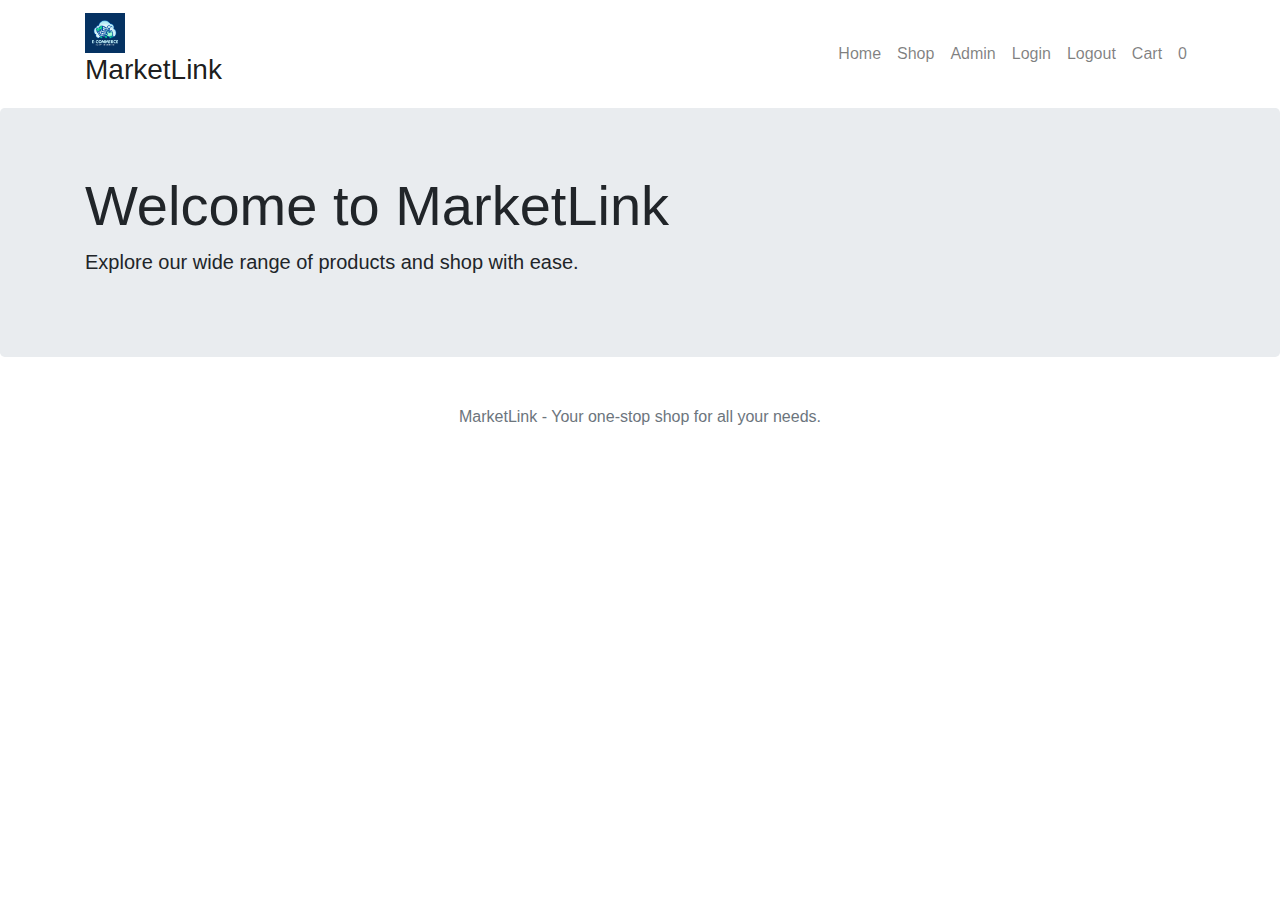
<file: src/main/resources/templates/index.html>
<!doctype html>
<html lang="en" xmlns:th="http://www.thymeleaf.org"
      xmlns:sec="http://www.thymeleaf.org/thymeleaf-extras-springsecurity3">
<head>
    <meta charset="UTF-8">
    <meta name="viewport"
          content="width=device-width, initial-scale=1, shrink-to-fit=no">
    <title>MarketLink</title>
    <link rel="stylesheet" href="https://stackpath.bootstrapcdn.com/bootstrap/4.4.1/css/bootstrap.min.css"
          integrity="sha384-Vkoo8x4CGsO3+Hhxv8T/Q5PaXtkKtu6ug5TOeNV6gBiFeWPGFN9MuhOf23Q9Ifjh" crossorigin="anonymous">
    <link rel="stylesheet" th:href="@{/css/style1.css}" />
</head>
<body>

<nav class="navbar navbar-expand-lg navbar-light">
    <div class="container">
        <a class="navbar-brand" href="#">
            <img th:src="@{/images/logo.png}" src="../static/images/logo.png" width="auto" height="40" class="d-inline-block align-top" alt=""/>
            <h3>MarketLink</h3>
        </a>
        <button class="navbar-toggler" type="button" data-toggle="collapse" data-target="#navbarSupportedContent"
                aria-controls="navbarSupportedContent" aria-expanded="false" aria-label="Toggle navigation">
            <span class="navbar-toggler-icon"></span>
        </button>

        <div class="collapse navbar-collapse" id="navbarSupportedContent">
            <ul class="navbar-nav ml-auto">
                <li class="nav-item">
                    <a class="nav-link" th:href="@{/}" href="#">Home</a>
                </li>
                <li class="nav-item">
                    <a class="nav-link" th:href="@{/shop}" href="#">Shop</a>
                </li>
                <li class="nav-item">
                    <a class="nav-link" th:href="@{/admin}" href="#">Admin</a>
                </li>
                <li class="nav-item">
                    <a class="nav-link" sec:authorize="isAnonymous()" th:href="@{/login}" href="#">Login</a>
                </li>
                <li class="nav-item">
                    <a class="nav-link" sec:authorize="isAuthenticated()" th:href="@{/logout}" href="#">Logout</a>
                </li>
                <li class="nav-item">
                    <a class="nav-link" th:href="@{/cart}" href="#">Cart</a>
                </li>
                <li class="nav-item">
                    <span class="nav-link" th:text="${cartCount}">0</span>
                </li>
            </ul>
        </div>
    </div>
</nav>

<div class="jumbotron">
    <div class="container">
        <h1 class="display-4">Welcome to MarketLink</h1>
        <p class="lead">Explore our wide range of products and shop with ease.</p>
    </div>
</div>

<footer class="footer mt-auto py-3">
    <div class="container text-center">
        <span class="text-muted">MarketLink - Your one-stop shop for all your needs.</span>
    </div>
</footer>

<script src="https://code.jquery.com/jquery-3.4.1.slim.min.js"
        integrity="sha384-J6qa4849blE2+poT4WnyKhv5vZF5SrPo0iEjwBvKU7imGFAV0wwj1yYfoRSJoZ+n"
        crossorigin="anonymous"></script>
<script src="https://cdn.jsdelivr.net/npm/popper.js@1.16.0/dist/umd/popper.min.js"
        integrity="sha384-Q6E9RHvbIyZFJoft+2mJbHaEWldlvI9IOYy5n3zV9zzTtmI3UksdQRVvoxMfooAo"
        crossorigin="anonymous"></script>
<script src="https://stackpath.bootstrapcdn.com/bootstrap/4.4.1/js/bootstrap.min.js"
        integrity="sha384-wfSDF2E50Y2D1uUdj0O3uMBJnjuUD4Ih7YwaYd1iqfktj0Uod8GCExl3Og8ifwB6"
        crossorigin="anonymous"></script>
</body>
</html>
</file>
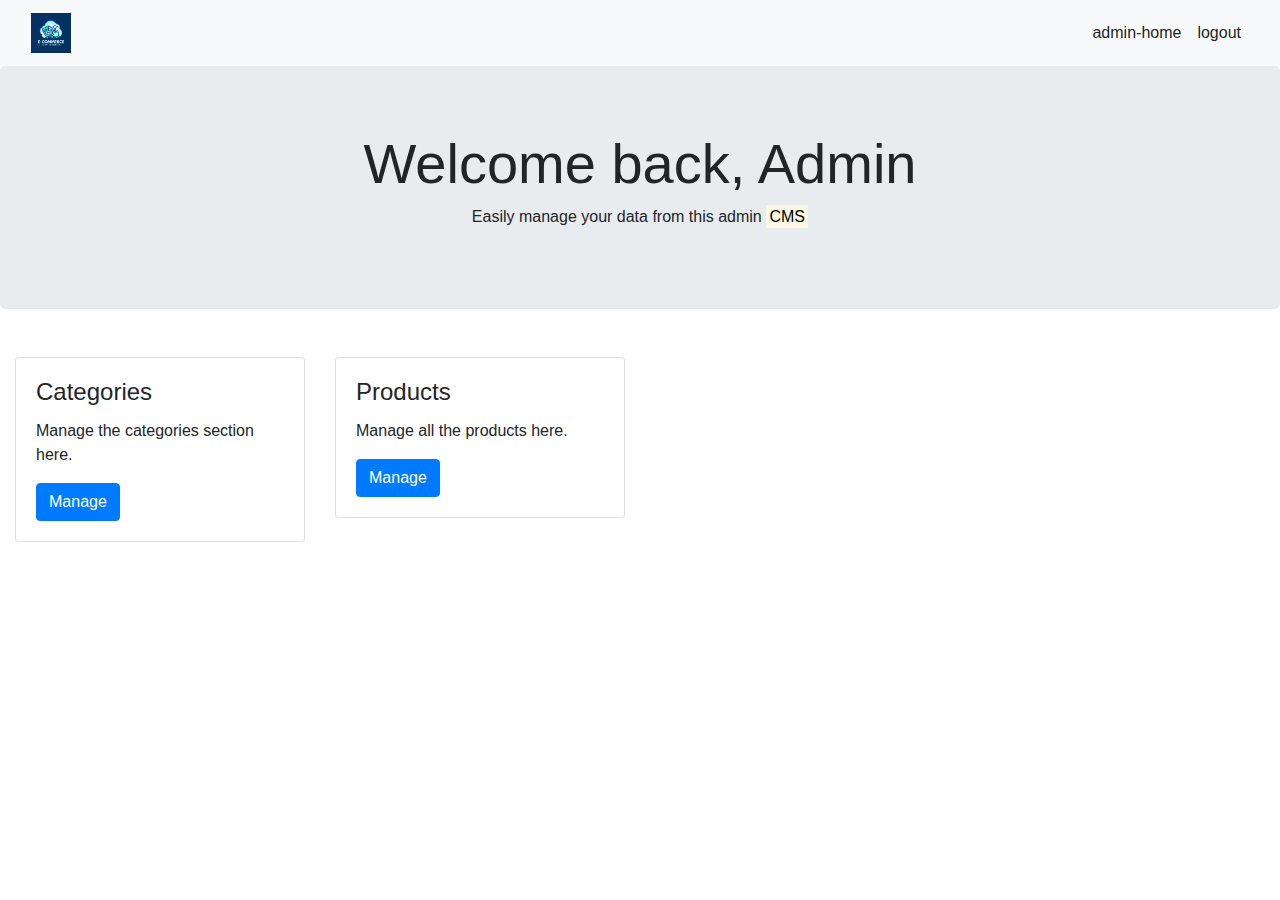
<file: src/main/resources/templates/adminHome.html>
<!doctype html>
<html lang="en" xmlns:th="http://www.thymeleaf.org">
<head>
    <meta charset="UTF-8">
    <meta name="viewport"
          content="width=device-width, user-scalable=no, initial-scale=1.0, maximum-scale=1.0, minimum-scale=1.0">
    <meta http-equiv="X-UA-Compatible" content="ie=edge">
    <link rel="stylesheet" href="https://stackpath.bootstrapcdn.com/bootstrap/4.4.1/css/bootstrap.min.css"
          integrity="sha384-Vkoo8x4CGsO3+Hhxv8T/Q5PaXtkKtu6ug5TOeNV6gBiFeWPGFN9MuhOf23Q9Ifjh" crossorigin="anonymous">
    <link rel="stylesheet" href="https://use.fontawesome.com/releases/v5.7.0/css/all.css"
          integrity="sha384-lZN37f5QGtY3VHgisS14W3ExzMWZxybE1SJSEsQp9S+oqd12jhcu+A56Ebc1zFSJ" crossorigin="anonymous">
    <title>Document</title>
</head>
<body>
<nav class="navbar navbar-expand-lg navbar-light bg-light" >
    <div class="container-fluid">
        <a class="navbar-brand" href="#">
            <img th:src="@{/images/logo.png}"  src="../static/images/logo.png" width="auto" height="40" class="d-inline-block align-top" alt=""/>
        </a>
        <button class="navbar-toggler" type="button" data-toggle="collapse" data-target="#navbarSupportedContent" aria-controls="navbarSupportedContent" aria-expanded="false" aria-label="Toggle navigation">
            <span class="navbar-toggler-icon"></span>
        </button>

        <div class="collapse navbar-collapse" id="navbarSupportedContent">
            <ul class="navbar-nav mr-auto"></ul>
            <ul class="navbar-nav">
                <li class="nav-item active">
                    <a class="nav-link" th:href="@{/admin}" href="#">admin-home</a>
                </li>
                <li class="nav-item active">
                    <a class="nav-link" th:href="@{/logout}" href="#">logout</a>
                </li>

            </ul>

        </div>
    </div>
</nav>
<div class="jumbotron text-center">
    <h1 class="display-4">Welcome back, Admin</h1>
    <p>Easily manage your data from this admin <mark>CMS</mark></p>
</div>
<div class="container-fluid">
    <div class="row">
        <div class="col-sm-3 pt-3" >
            <div class="card" style="background-color:white;">
                <div class="card-body">
                    <h4 class="card-title">Categories</h4>
                    <p class="card-text">Manage the categories section here.</p>
                    <a href="#" th:href="@{/admin/categories}" class="card-link btn btn-primary">Manage</a>

                </div>
            </div>
        </div>
        <div class="col-sm-3 pt-3" >
            <div class="card" style="background-color:white;">
                <div class="card-body">
                    <h4 class="card-title">Products</h4>
                    <p class="card-text">Manage all the products here.</p>
                    <a href="#" th:href="@{/admin/product}" class="card-link btn btn-primary">Manage</a>

                </div>
            </div>
        </div>

    </div>
</div>



<script src="https://code.jquery.com/jquery-3.4.1.slim.min.js" integrity="sha384-J6qa4849blE2+poT4WnyKhv5vZF5SrPo0iEjwBvKU7imGFAV0wwj1yYfoRSJoZ+n" crossorigin="anonymous"></script>
<script src="https://cdn.jsdelivr.net/npm/popper.js@1.16.0/dist/umd/popper.min.js" integrity="sha384-Q6E9RHvbIyZFJoft+2mJbHaEWldlvI9IOYy5n3zV9zzTtmI3UksdQRVvoxMfooAo" crossorigin="anonymous"></script>
<script src="https://stackpath.bootstrapcdn.com/bootstrap/4.4.1/js/bootstrap.min.js" integrity="sha384-wfSDF2E50Y2D1uUdj0O3uMBJnjuUD4Ih7YwaYd1iqfktj0Uod8GCExl3Og8ifwB6" crossorigin="anonymous"></script>
</body>
</html>
</file>
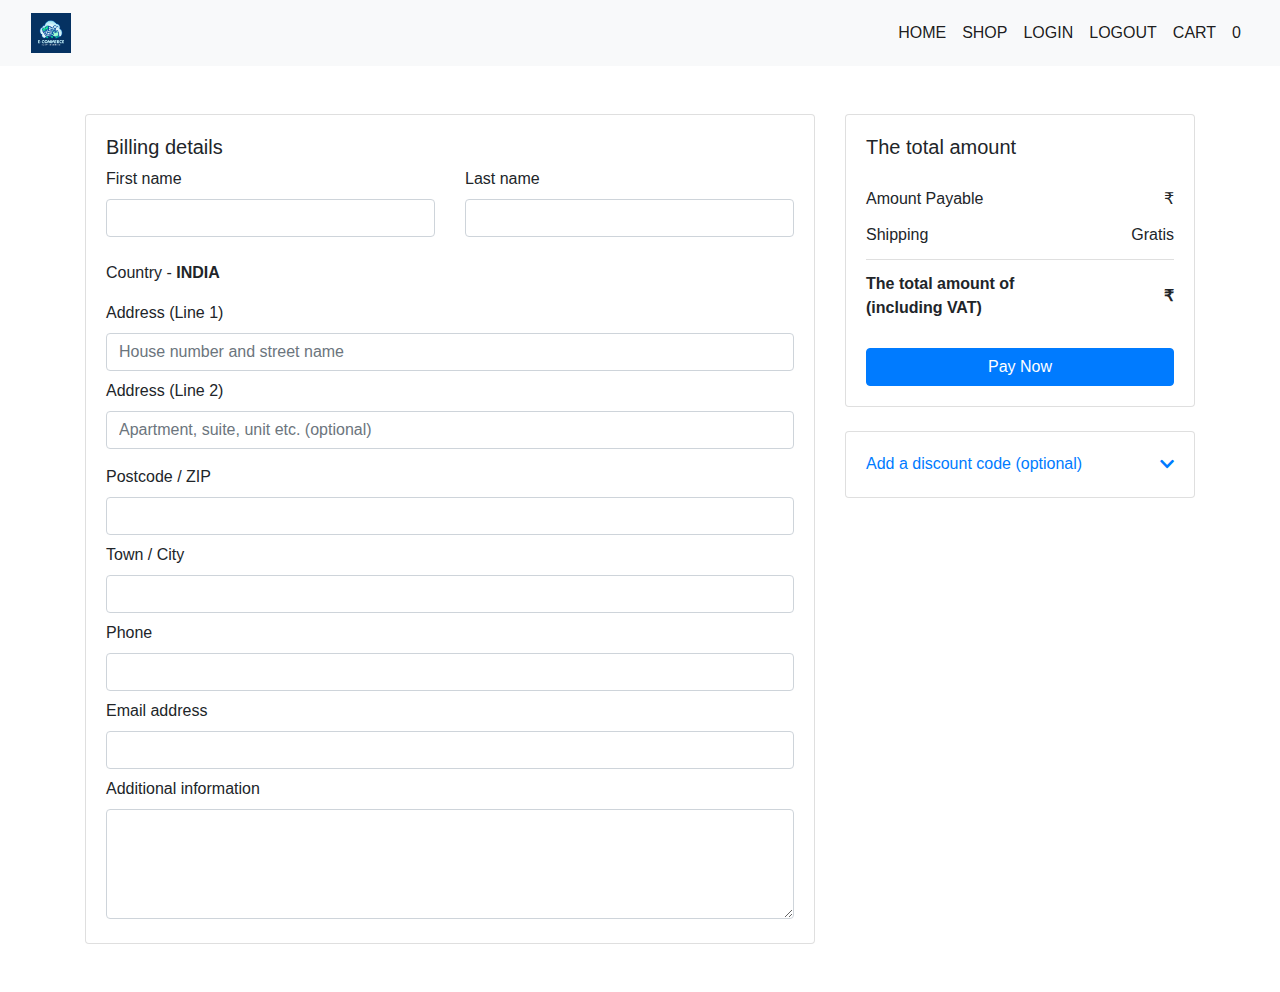
<file: src/main/resources/templates/checkout.html>
<!doctype html>
<html lang="en" xmlns:th="http://www.thymeleaf.org"
      xmlns:sec="http://www.thymeleaf.org/thymeleaf-extras-springsecurity3">
<head>
    <meta charset="UTF-8">
    <meta name="viewport"
          content="width=device-width, user-scalable=no, initial-scale=1.0, maximum-scale=1.0, minimum-scale=1.0">
    <meta http-equiv="X-UA-Compatible" content="ie=edge">
    <link rel="stylesheet" href="https://stackpath.bootstrapcdn.com/bootstrap/4.4.1/css/bootstrap.min.css"
          integrity="sha384-Vkoo8x4CGsO3+Hhxv8T/Q5PaXtkKtu6ug5TOeNV6gBiFeWPGFN9MuhOf23Q9Ifjh" crossorigin="anonymous">
    <link rel="stylesheet" href="https://use.fontawesome.com/releases/v5.11.2/css/all.css">

    <title>MarketLink</title>
    <link rel="stylesheet" th:href="@{/css/style7.css}" />
</head>
<body>


<nav class="navbar navbar-expand-lg navbar-light bg-light" >
    <div class="container-fluid">
        <a class="navbar-brand" href="#">
            <img th:src="@{/images/logo.png}"  src="../static/images/logo.png" width="auto" height="40" class="d-inline-block align-top" alt=""/>
        </a>
        <button class="navbar-toggler" type="button" data-toggle="collapse" data-target="#navbarSupportedContent" aria-controls="navbarSupportedContent" aria-expanded="false" aria-label="Toggle navigation">
            <span class="navbar-toggler-icon"></span>
        </button>

        <div class="collapse navbar-collapse" id="navbarSupportedContent">
            <ul class="navbar-nav mr-auto"></ul>
            <ul class="navbar-nav">
                <li class="nav-item active">
                    <a class="nav-link" th:href="@{/}" href="#">HOME</a>
                </li>
                <li class="nav-item active">
                    <a class="nav-link" th:href="@{/shop}" href="#">SHOP</a>
                </li>
                <li class="nav-item active">
                    <a class="nav-link" sec:authorize="isAnonymous()" th:href="@{/login}" href="#">LOGIN</a>
                </li>
                <li class="nav-item active">
                    <a class="nav-link" sec:authorize="isAuthenticated()" th:href="@{/logout}" href="#">LOGOUT</a>
                </li>
                <li class="nav-item active">
                    <a class="nav-link" th:href="@{/cart}" href="#">CART</a>
                </li>
                <li class="nav-item active">
                    <span class="nav-link" th:text="${cartCount}">0</span>
                </li>
            </ul>

        </div>
    </div>
</nav>
<div class="container">

    <!--Section: Block Content-->
    <section class="mt-5 mb-4">

        <!--Grid row-->
        <div class="row">

            <!--Grid column-->
            <div class="col-lg-8 mb-4">

                <!-- Card -->
                <div class="card wish-list pb-1">
                    <div class="card-body">

                        <h5 class="mb-2">Billing details</h5>

                        <!-- Grid row -->
                        <div class="row">

                            <!-- Grid column -->
                            <div class="col-lg-6">

                                <!-- First name -->
                                <div class="md-form md-outline mb-0 mb-lg-4">
                                    <label for="firstName">First name</label>
                                    <input type="text" id="firstName" required class="form-control mb-0 mb-lg-2">
                                </div>

                            </div>
                            <!-- Grid column -->

                            <!-- Grid column -->
                            <div class="col-lg-6">

                                <!-- Last name -->
                                <div class="md-form md-outline">
                                    <label for="lastName">Last name</label>
                                    <input type="text" id="lastName" required class="form-control">
                                </div>

                            </div>
                            <!-- Grid column -->

                        </div>
                        <!-- Grid row -->



                        <!-- Country -->
                        <div class="d-flex flex-wrap">
                            <div class="select-outline position-relative w-100">
                                <label>Country - <strong>INDIA</strong></label>


                            </div>
                        </div>

                        <!-- Address Part 1 -->
                        <div class="md-form md-outline mt-2">
                            <label for="form14">Address (Line 1)</label>
                            <input type="text" required id="form14" placeholder="House number and street name" class="form-control">
                        </div>

                        <!-- Address Part 2 -->
                        <div class="md-form md-outline mt-2">
                            <label for="form15">Address (Line 2)</label>
                            <input type="text" id="form15" placeholder="Apartment, suite, unit etc. (optional)"
                                   class="form-control">
                        </div>

                        <!-- Postcode / ZIP -->
                        <div class="md-form md-outline mt-3">
                            <label for="form16">Postcode / ZIP</label>
                            <input type="text" maxlength="6" minlength="6" required id="form16" class="form-control">
                        </div>

                        <!-- Town / City -->
                        <div class="md-form md-outline mt-2">
                            <label for="form17">Town / City</label>
                            <input type="text" required id="form17" class="form-control">

                        </div>

                        <!-- Phone -->
                        <div class="md-form md-outline mt-2">
                            <label for="form18">Phone</label>
                            <input type="number" minlength="10" maxlength="10" required id="form18" class="form-control">
                        </div>

                        <!-- Email address -->
                        <div class="md-form md-outline mt-2">
                            <label for="form19">Email address</label>
                            <input type="email" required id="form19" class="form-control">
                        </div>

                        <!-- Additional information -->
                        <div class="md-form md-outline mt-2">
                            <label for="form76">Additional information</label>
                            <textarea id="form76" class="md-textarea form-control" rows="4"></textarea>
                        </div>



                    </div>
                </div>
                <!-- Card -->

            </div>
            <!--Grid column-->

            <!--Grid column-->
            <div class="col-lg-4">

                <!-- Card -->
                <div class="card mb-4">
                    <div class="card-body">

                        <h5 class="mb-3">The total amount </h5>

                        <ul class="list-group list-group-flush">
                            <li class="list-group-item d-flex justify-content-between align-items-center border-0 px-0 pb-0">
                                Amount Payable
                                <span>₹<span th:text="${total}"></span></span>
                            </li>
                            <li class="list-group-item d-flex justify-content-between align-items-center px-0">
                                Shipping
                                <span>Gratis</span>
                            </li>
                            <li class="list-group-item d-flex justify-content-between align-items-center border-0 px-0 mb-3">
                                <div>
                                    <strong>The total amount of</strong>
                                    <strong>
                                        <p class="mb-0">(including VAT)</p>
                                    </strong>
                                </div>
                                <span><strong>₹<span th:text="${total}"></span></strong></span>
                            </li>
                        </ul>

                        <form action="" method="post" th:action="@{/payNow}" >
                            <button type="submit"  class="btn btn-primary btn-block waves-effect waves-light">Pay Now</button>
                        </form>

                    </div>
                </div>
                <!-- Card -->

                <!-- Card -->
                <div class="card mb-4">
                    <div class="card-body">

                        <a class="dark-grey-text d-flex justify-content-between" data-toggle="collapse" href="#collapseExample"
                           aria-expanded="false" aria-controls="collapseExample">
                            Add a discount code (optional)
                            <span><i class="fas fa-chevron-down pt-1"></i></span>
                        </a>

                        <div class="collapse" id="collapseExample">
                            <div class="mt-3">
                                <div class="md-form md-outline mb-0">
                                    <input type="text" id="discount-code" class="form-control font-weight-light"
                                           placeholder="Enter discount code">
                                </div>
                            </div>
                        </div>
                    </div>
                </div>
                <!-- Card -->

            </div>
            <!--Grid column-->

        </div>
        <!--Grid row-->

    </section>
    <!--Section: Block Content-->


</div>





<script src="https://code.jquery.com/jquery-3.4.1.slim.min.js" integrity="sha384-J6qa4849blE2+poT4WnyKhv5vZF5SrPo0iEjwBvKU7imGFAV0wwj1yYfoRSJoZ+n" crossorigin="anonymous"></script>
<script src="https://cdn.jsdelivr.net/npm/popper.js@1.16.0/dist/umd/popper.min.js" integrity="sha384-Q6E9RHvbIyZFJoft+2mJbHaEWldlvI9IOYy5n3zV9zzTtmI3UksdQRVvoxMfooAo" crossorigin="anonymous"></script>
<script src="https://stackpath.bootstrapcdn.com/bootstrap/4.4.1/js/bootstrap.min.js" integrity="sha384-wfSDF2E50Y2D1uUdj0O3uMBJnjuUD4Ih7YwaYd1iqfktj0Uod8GCExl3Og8ifwB6" crossorigin="anonymous"></script>
</body>
</html>
</file>
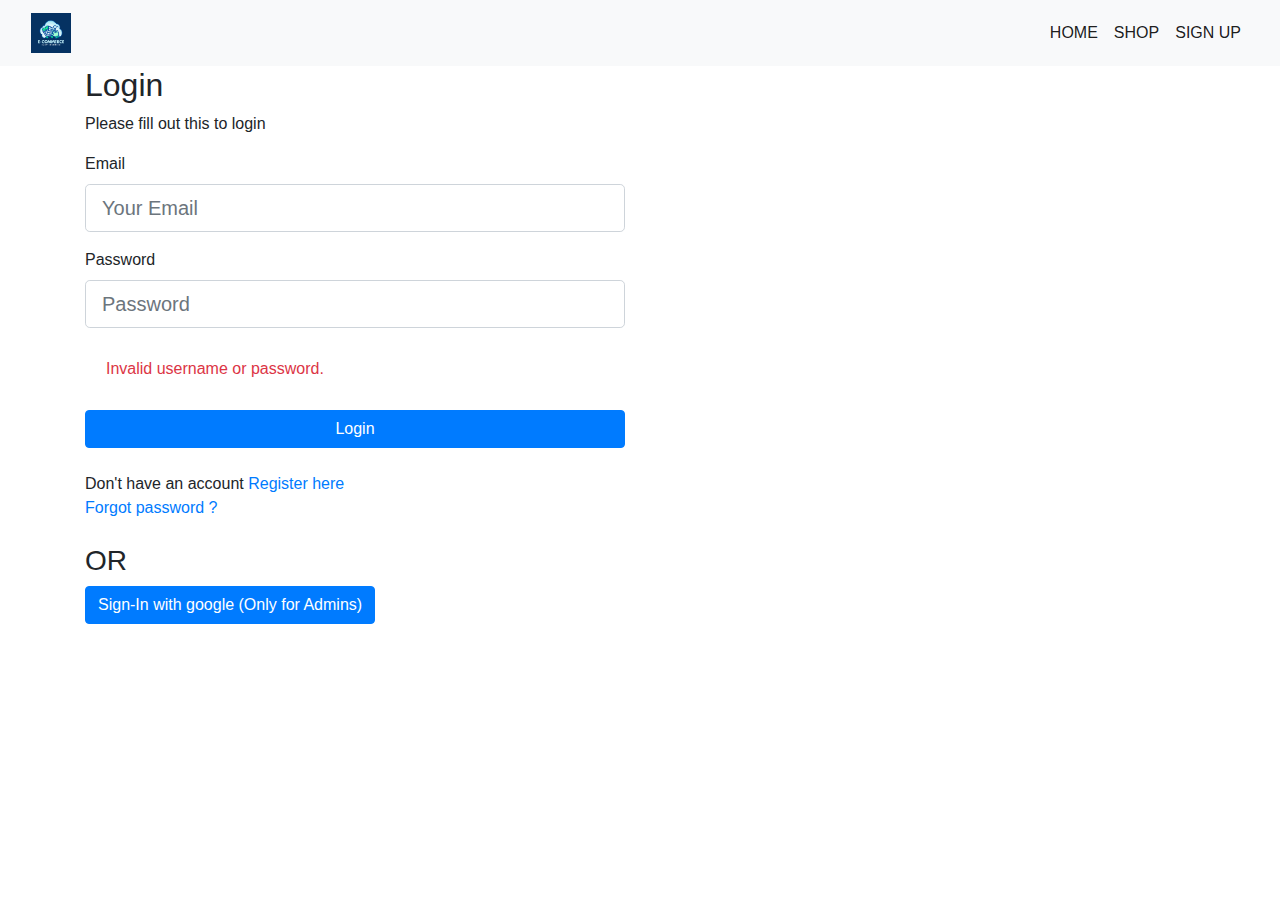
<file: src/main/resources/templates/login.html>
<!doctype html>
<html lang="en" xmlns:th="http://www.thymeleaf.org">
<head>
    <meta charset="UTF-8">
    <meta name="viewport"
          content="width=device-width, user-scalable=no, initial-scale=1.0, maximum-scale=1.0, minimum-scale=1.0">
    <meta http-equiv="X-UA-Compatible" content="ie=edge">
    <link rel="stylesheet" href="https://stackpath.bootstrapcdn.com/bootstrap/4.4.1/css/bootstrap.min.css"
          integrity="sha384-Vkoo8x4CGsO3+Hhxv8T/Q5PaXtkKtu6ug5TOeNV6gBiFeWPGFN9MuhOf23Q9Ifjh" crossorigin="anonymous">
    <link rel="stylesheet" href="https://use.fontawesome.com/releases/v5.7.0/css/all.css"
          integrity="sha384-lZN37f5QGtY3VHgisS14W3ExzMWZxybE1SJSEsQp9S+oqd12jhcu+A56Ebc1zFSJ" crossorigin="anonymous">
    <title>MarketLink</title>
    <link rel="stylesheet" th:href="@{/css/style3.css}" />
</head>
<body>


<nav class="navbar navbar-expand-lg navbar-light bg-light" >
    <div class="container-fluid">
        <a class="navbar-brand" href="#">
            <img th:src="@{/images/logo.png}"  src="../static/images/logo.png" width="auto" height="40" class="d-inline-block align-top" alt=""/>
        </a>
        <button class="navbar-toggler" type="button" data-toggle="collapse" data-target="#navbarSupportedContent" aria-controls="navbarSupportedContent" aria-expanded="false" aria-label="Toggle navigation">
            <span class="navbar-toggler-icon"></span>
        </button>

        <div class="collapse navbar-collapse" id="navbarSupportedContent">
            <ul class="navbar-nav mr-auto"></ul>
            <ul class="navbar-nav">
                <li class="nav-item active">
                    <a class="nav-link" th:href="@{/}" href="#">HOME</a>
                </li>
                <li class="nav-item active">
                    <a class="nav-link" th:href="@{/shop}" href="#">SHOP</a>
                </li>
                <li class="nav-item active">
                    <a class="nav-link" href="#">SIGN UP</a>
                </li>

            </ul>

        </div>
    </div>
</nav>
<div class="container">
    <div class="row">
        <div class="col-sm-6">
            <h2>Login</h2>
            <p>Please fill out this to login</p>
            <form th:action="@{/login}" method="post">
                <div class="form-group">
                    <label for="email">Email</label>
                    <input type="email" name="email" id="email" placeholder="Your Email" class="form-control form-control-lg">
                </div>

                <div class="form-group">
                    <label for="password">Password</label>
                    <input type="password" class="form-control form-control-lg" placeholder="Password" name="password" id="password">
                </div>
                <div th:if="${param.error}" class="alert alert-error text-danger">
                    Invalid username or password.
                </div>

                <input type="submit" value="Login" class="btn btn-primary btn-block">
                <br>
                <span >Don't have an account <a class="linkControl" href="./register.html"
                                                th:href="@{/register}">Register here</a></span>
                <br>
                <a href="" th:href="@{/forgotpassword}">Forgot password ?</a>
            </form>
            <br>
            <h3>OR</h3>
            <a href="/oauth2/authorization/google" class="btn btn-primary">Sign-In with google (Only for Admins)</a>

        </div>

    </div>
</div>

<script src="https://code.jquery.com/jquery-3.4.1.slim.min.js" integrity="sha384-J6qa4849blE2+poT4WnyKhv5vZF5SrPo0iEjwBvKU7imGFAV0wwj1yYfoRSJoZ+n" crossorigin="anonymous"></script>
<script src="https://cdn.jsdelivr.net/npm/popper.js@1.16.0/dist/umd/popper.min.js" integrity="sha384-Q6E9RHvbIyZFJoft+2mJbHaEWldlvI9IOYy5n3zV9zzTtmI3UksdQRVvoxMfooAo" crossorigin="anonymous"></script>
<script src="https://stackpath.bootstrapcdn.com/bootstrap/4.4.1/js/bootstrap.min.js" integrity="sha384-wfSDF2E50Y2D1uUdj0O3uMBJnjuUD4Ih7YwaYd1iqfktj0Uod8GCExl3Og8ifwB6" crossorigin="anonymous"></script>
</body>
</html>
</file>
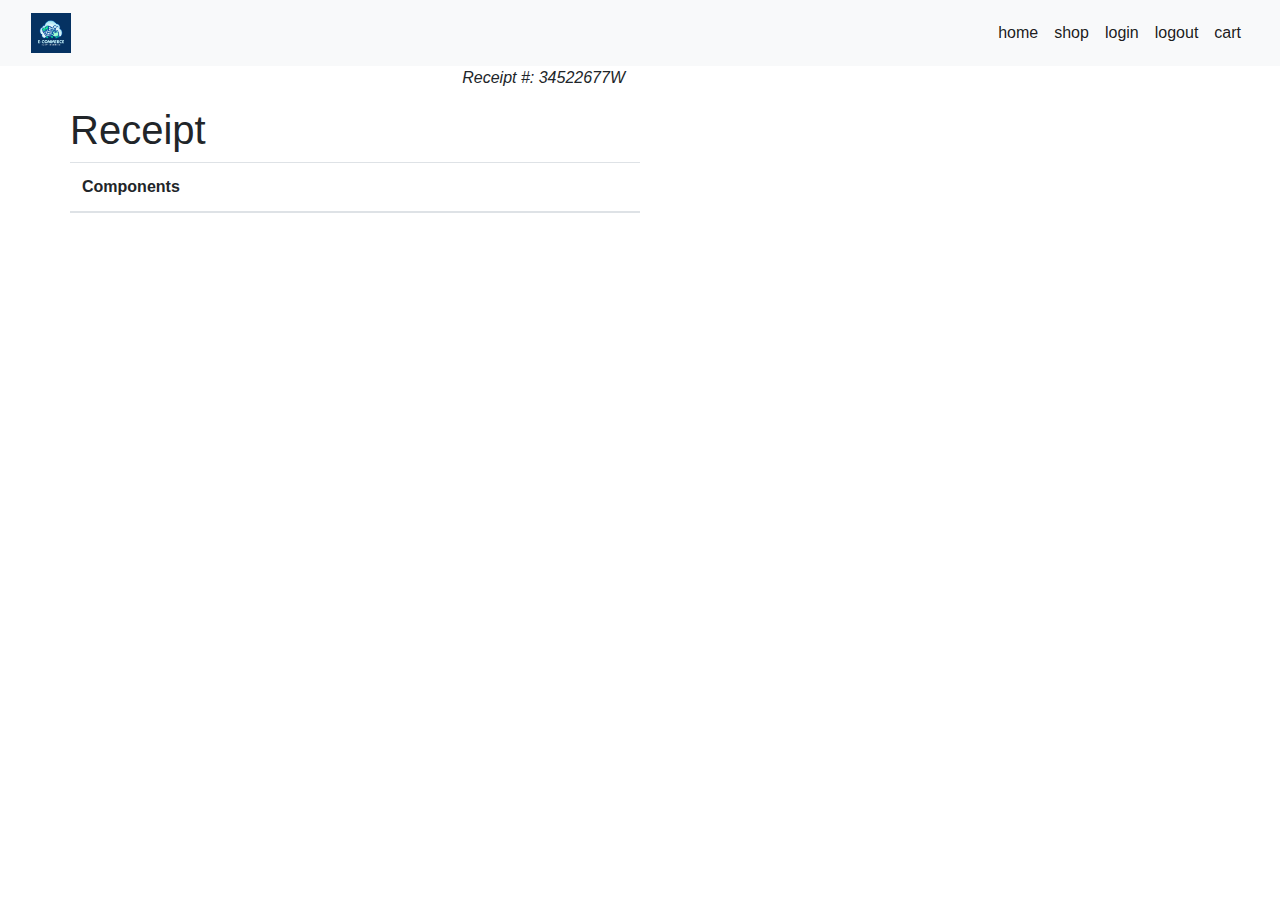
<file: src/main/resources/templates/orderPlaced.html>
<!doctype html>
<html lang="en" xmlns:th="http://www.thymeleaf.org"
      xmlns:sec="http://www.thymeleaf.org/thymeleaf-extras-springsecurity3">
<head>
    <meta charset="UTF-8">
    <meta name="viewport"
          content="width=device-width, user-scalable=no, initial-scale=1.0, maximum-scale=1.0, minimum-scale=1.0">
    <meta http-equiv="X-UA-Compatible" content="ie=edge">
    <link rel="stylesheet" href="https://stackpath.bootstrapcdn.com/bootstrap/4.4.1/css/bootstrap.min.css"
          integrity="sha384-Vkoo8x4CGsO3+Hhxv8T/Q5PaXtkKtu6ug5TOeNV6gBiFeWPGFN9MuhOf23Q9Ifjh" crossorigin="anonymous">
    <link rel="stylesheet" href="https://use.fontawesome.com/releases/v5.11.2/css/all.css">

    <title>Document</title>
</head>
<body>


<nav class="navbar navbar-expand-lg navbar-light bg-light" >
    <div class="container-fluid">
        <a class="navbar-brand" href="#">
            <img th:src="@{/images/logo.png}"  src="../static/images/logo.png" width="auto" height="40" class="d-inline-block align-top" alt=""/>
        </a>
        <button class="navbar-toggler" type="button" data-toggle="collapse" data-target="#navbarSupportedContent" aria-controls="navbarSupportedContent" aria-expanded="false" aria-label="Toggle navigation">
            <span class="navbar-toggler-icon"></span>
        </button>

        <div class="collapse navbar-collapse" id="navbarSupportedContent">
            <ul class="navbar-nav mr-auto"></ul>
            <ul class="navbar-nav">
                <li class="nav-item active">
                    <a class="nav-link" th:href="@{/}" href="#">home</a>
                </li>
                <li class="nav-item active">
                    <a class="nav-link" th:href="@{/shop}" href="#">shop</a>
                </li>
                <li class="nav-item active">
                    <a class="nav-link" sec:authorize="isAnonymous()" th:href="@{/login}" href="#">login</a>
                </li>
                <li class="nav-item active">
                    <a class="nav-link" sec:authorize="isAuthenticated()" th:href="@{/logout}" href="#">logout</a>
                </li>
                <li class="nav-item active">
                    <a class="nav-link" th:href="@{/cart}" href="#">cart</a>
                </li>
<!--                <li class="nav-item active">-->
<!--                    <span class="nav-link" th:text="${cartCount}">0</span>-->
<!--                </li>-->
            </ul>

        </div>
    </div>
</nav>
<div class="container">
    <div class="row">
        <div class="well col-xs-10 col-sm-10 col-md-6 col-xs-offset-1 col-sm-offset-1 col-md-offset-3">
            <div class="row">
                <div class="col-xs-6 col-sm-6 col-md-6">
                    <strong th:text="${result}"></strong>
                    <br>
                </div>
                <div class="col-xs-6 col-sm-6 col-md-6 text-right">
                    <p>
                        <em>Receipt #: 34522677W</em>
                    </p>
                </div>
            </div>
            <div class="row">
                <div class="text-center">
                    <h1>Receipt</h1>
                </div>

                <table class="table table-hover">
                    <thead>
                    <tr>
                        <th>Components</th>
                    </tr>
                    </thead>
                    <tbody>

                    <tr th:each="entry : ${parameters}">

                        <td th:text="${entry.key} + '  : -  ' + ${entry.value}"></td>

                    </tr>
                    </tbody>
                </table>
            </div>
        </div>
    </div>
</div>





<script src="https://code.jquery.com/jquery-3.4.1.slim.min.js" integrity="sha384-J6qa4849blE2+poT4WnyKhv5vZF5SrPo0iEjwBvKU7imGFAV0wwj1yYfoRSJoZ+n" crossorigin="anonymous"></script>
<script src="https://cdn.jsdelivr.net/npm/popper.js@1.16.0/dist/umd/popper.min.js" integrity="sha384-Q6E9RHvbIyZFJoft+2mJbHaEWldlvI9IOYy5n3zV9zzTtmI3UksdQRVvoxMfooAo" crossorigin="anonymous"></script>
<script src="https://stackpath.bootstrapcdn.com/bootstrap/4.4.1/js/bootstrap.min.js" integrity="sha384-wfSDF2E50Y2D1uUdj0O3uMBJnjuUD4Ih7YwaYd1iqfktj0Uod8GCExl3Og8ifwB6" crossorigin="anonymous"></script>
</body>
</html>
</file>
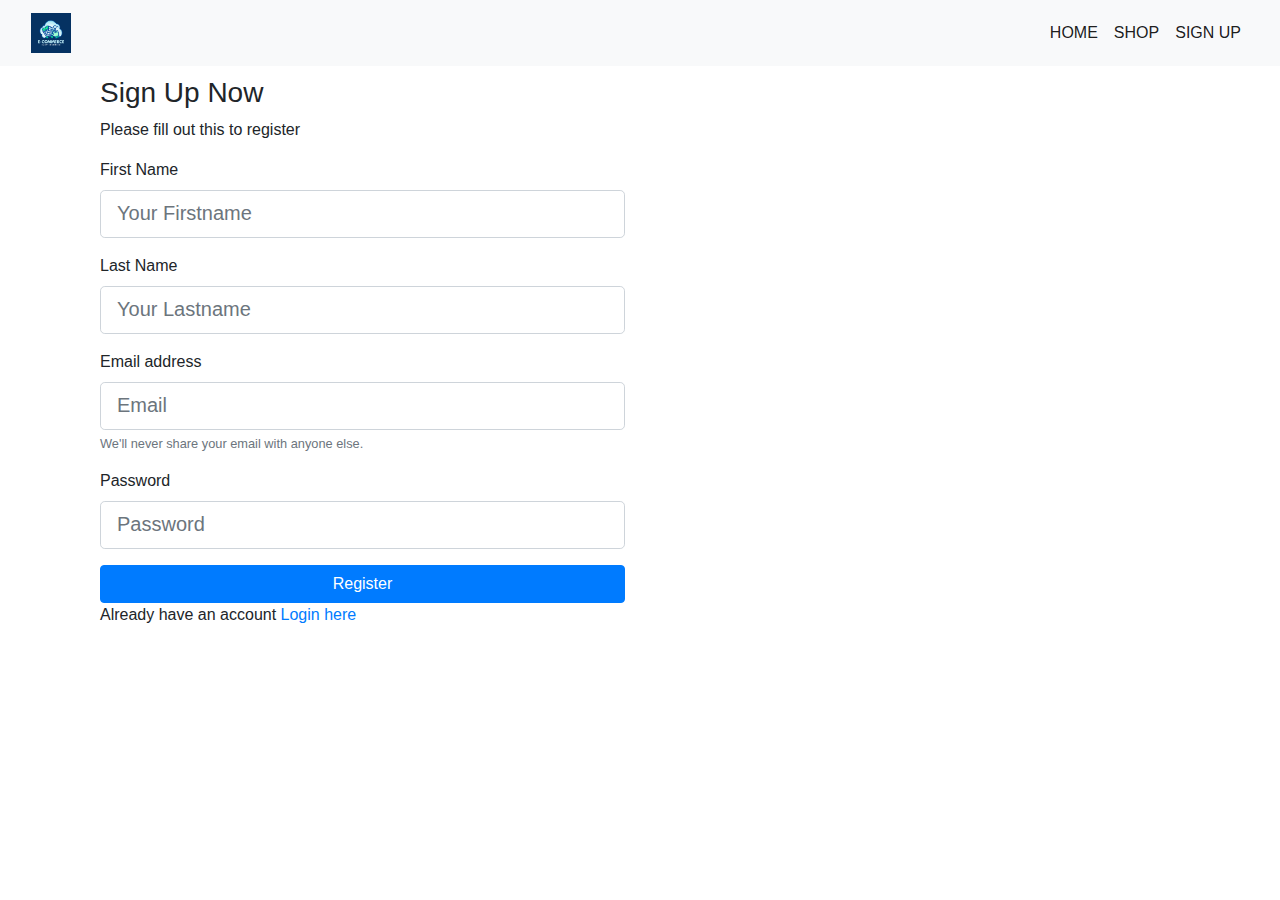
<file: src/main/resources/templates/register.html>
<!doctype html>
<html lang="en" xmlns:th="http://www.thymeleaf.org">
<head>
    <meta charset="UTF-8">
    <meta name="viewport"
          content="width=device-width, user-scalable=no, initial-scale=1.0, maximum-scale=1.0, minimum-scale=1.0">
    <meta http-equiv="X-UA-Compatible" content="ie=edge">
    <link rel="stylesheet" href="https://stackpath.bootstrapcdn.com/bootstrap/4.4.1/css/bootstrap.min.css"
          integrity="sha384-Vkoo8x4CGsO3+Hhxv8T/Q5PaXtkKtu6ug5TOeNV6gBiFeWPGFN9MuhOf23Q9Ifjh" crossorigin="anonymous">
    <link rel="stylesheet" href="https://use.fontawesome.com/releases/v5.7.0/css/all.css"
          integrity="sha384-lZN37f5QGtY3VHgisS14W3ExzMWZxybE1SJSEsQp9S+oqd12jhcu+A56Ebc1zFSJ" crossorigin="anonymous">
    <title>MarketLink</title>
    <link rel="stylesheet" th:href="@{/css/style4.css}" />
</head>
<body>


<nav class="navbar navbar-expand-lg navbar-light bg-light" >
    <div class="container-fluid">
        <a class="navbar-brand" href="#">
            <img th:src="@{/images/logo.png}"  src="../static/images/logo.png" width="auto" height="40" class="d-inline-block align-top" alt=""/>
        </a>
        <button class="navbar-toggler" type="button" data-toggle="collapse" data-target="#navbarSupportedContent" aria-controls="navbarSupportedContent" aria-expanded="false" aria-label="Toggle navigation">
            <span class="navbar-toggler-icon"></span>
        </button>

        <div class="collapse navbar-collapse" id="navbarSupportedContent">
            <ul class="navbar-nav mr-auto"></ul>
            <ul class="navbar-nav">
                <li class="nav-item active">
                    <a class="nav-link" th:href="@{/}" href="#">HOME</a>
                </li>
                <li class="nav-item active">
                    <a class="nav-link" th:href="@{/shop}" href="#">SHOP</a>
                </li>
                <li class="nav-item active">
                    <a class="nav-link" href="#">SIGN UP</a>
                </li>

            </ul>

        </div>
    </div>
</nav>
<div class="container">
    <div class="col-sm-6">
        <h3 style="margin-top: 10px">Sign Up Now</h3>
        <p>Please fill out this to register</p>
        <form th:action="@{/register}" th:object="${user}" method="post">
            <div class="form-group">
                <label for="firstName">First Name</label>
                <input type="text" name="firstname" id="firstname" required placeholder="Your Firstname" class="form-control form-control-lg">
            </div>
            <div class="form-group">
                <label for="lastName">Last Name</label>
                <input type="text" name="lastname" id="lastname" required placeholder="Your Lastname" class="form-control form-control-lg">
            </div>
            <div class="form-group">
                <label for="email">Email address</label>
                <input type="email" class="form-control form-control-lg" placeholder="Email" name="email" id="email"
                       aria-describedby="emailHelp">
                <small id="emailHelp" class="form-text text-muted">We'll never share your email with
                    anyone else.</small>
            </div>
            <div class="form-group">
                <label for="password">Password</label>
                <input type="password" class="form-control form-control-lg" required placeholder="Password" name="password"
                       id="password">
            </div>

            <input type="submit" value="Register" class="btn btn-primary btn-block">
            <span style="margin-top: 10px">Already have an account <a class="linkControl" href="./login.html"
                                                                      th:href="@{/login}">Login here</a></span>
        </form>
    </div>
</div>


<script src="https://code.jquery.com/jquery-3.4.1.slim.min.js" integrity="sha384-J6qa4849blE2+poT4WnyKhv5vZF5SrPo0iEjwBvKU7imGFAV0wwj1yYfoRSJoZ+n" crossorigin="anonymous"></script>
<script src="https://cdn.jsdelivr.net/npm/popper.js@1.16.0/dist/umd/popper.min.js" integrity="sha384-Q6E9RHvbIyZFJoft+2mJbHaEWldlvI9IOYy5n3zV9zzTtmI3UksdQRVvoxMfooAo" crossorigin="anonymous"></script>
<script src="https://stackpath.bootstrapcdn.com/bootstrap/4.4.1/js/bootstrap.min.js" integrity="sha384-wfSDF2E50Y2D1uUdj0O3uMBJnjuUD4Ih7YwaYd1iqfktj0Uod8GCExl3Og8ifwB6" crossorigin="anonymous"></script>
</body>
</html>
</file>
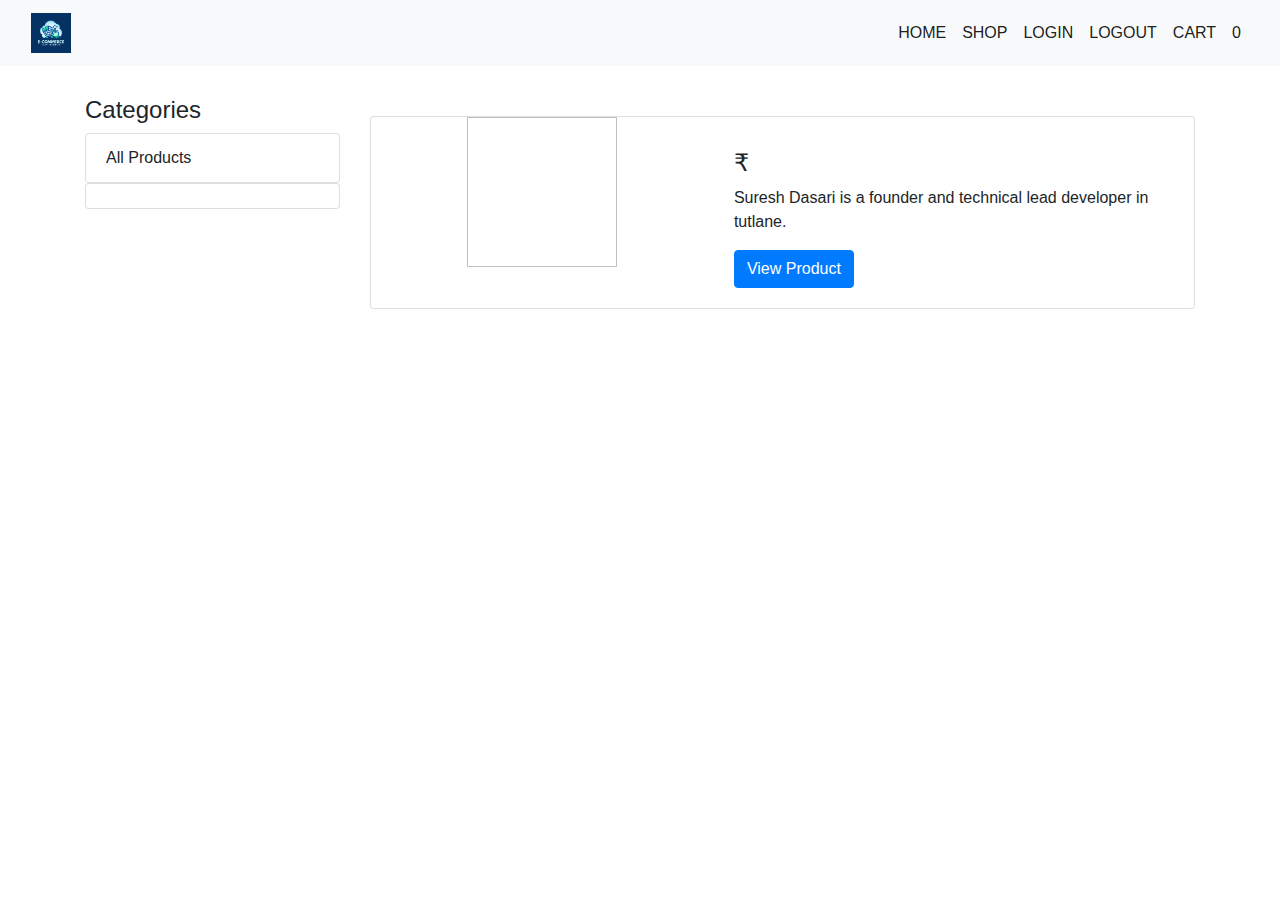
<file: src/main/resources/templates/shop.html>
<!doctype html>
<html lang="en" xmlns:th="http://www.thymeleaf.org"
      xmlns:sec="http://www.thymeleaf.org/thymeleaf-extras-springsecurity3">
<head>
    <meta charset="UTF-8">
    <meta name="viewport"
          content="width=device-width, user-scalable=no, initial-scale=1.0, maximum-scale=1.0, minimum-scale=1.0">
    <meta http-equiv="X-UA-Compatible" content="ie=edge">
    <link rel="stylesheet" href="https://stackpath.bootstrapcdn.com/bootstrap/4.4.1/css/bootstrap.min.css"
          integrity="sha384-Vkoo8x4CGsO3+Hhxv8T/Q5PaXtkKtu6ug5TOeNV6gBiFeWPGFN9MuhOf23Q9Ifjh" crossorigin="anonymous">
    <link rel="stylesheet" href="https://use.fontawesome.com/releases/v5.7.0/css/all.css"
          integrity="sha384-lZN37f5QGtY3VHgisS14W3ExzMWZxybE1SJSEsQp9S+oqd12jhcu+A56Ebc1zFSJ" crossorigin="anonymous">
    <title>MarketLink</title>
    <link rel="stylesheet" th:href="@{/css/style2.css}" />
</head>
<body>


<nav class="navbar navbar-expand-lg navbar-light bg-light" >
    <div class="container-fluid">
        <a class="navbar-brand" href="#">
            <img th:src="@{/images/logo.png}"  src="../static/images/logo.png" width="auto" height="40" class="d-inline-block align-top" alt=""/>
        </a>
        <button class="navbar-toggler" type="button" data-toggle="collapse" data-target="#navbarSupportedContent" aria-controls="navbarSupportedContent" aria-expanded="false" aria-label="Toggle navigation">
            <span class="navbar-toggler-icon"></span>
        </button>

        <div class="collapse navbar-collapse" id="navbarSupportedContent">
            <ul class="navbar-nav mr-auto"></ul>
            <ul class="navbar-nav">
                <li class="nav-item active">
                    <a class="nav-link" th:href="@{/}" href="#">HOME</a>
                </li>
                <li class="nav-item active">
                    <a class="nav-link" th:href="@{/shop}" href="#">SHOP</a>
                </li>
                <li class="nav-item active">
                    <a class="nav-link" sec:authorize="isAnonymous()" th:href="@{/login}" href="#">LOGIN</a>
                </li>
                <li class="nav-item active">
                    <a class="nav-link" sec:authorize="isAuthenticated()" th:href="@{/logout}" href="#">LOGOUT</a>
                </li>
                <li class="nav-item active">
                    <a class="nav-link" th:href="@{/cart}" href="#">CART</a>
                </li>
                <li class="nav-item active">
                    <span class="nav-link" th:text="${cartCount}">0</span>
                </li>
            </ul>

        </div>
    </div>
</nav>
<div class="container" style="margin-top: 30px">
    <div class="row">
        <div class="col-sm-3">
            <h4>Categories</h4>
            <ul class="list-group">
                <a th:href="@{/shop}"><li class="list-group-item">All Products</li></a>
                <a href="" th:each="category, iStat : ${categories}"
                   th:href="@{/shop/category/{id}(id=${category.id})}"><li
                               class="list-group-item" th:text="${category.name}"></li></a>
            </ul>
        </div>
        <div class="col-sm-9">
            <div class="card" style="margin-top: 20px" th:each="product : ${products}">
                <div class="row no-gutters">
                    <div class="col-sm-5 d-flex justify-content-center">
                        <img class="" height="150px" width="150px" th:src="@{${'/productImages/' + product.imageName}}" th:alt="${product.name}">
                    </div>
                    <div class="col-sm-7 d-flex justify-content-center">
                        <div class="card-body">
                            <h5 class="card-title" th:text="${product.name}"></h5>
                            <h4>₹ <span th:text="${product.price}"></span></h4>
                            <p th:text="${product.description}" >Suresh Dasari is a founder and technical lead developer in tutlane.</p>
                            <a href="#" th:href="@{/shop/viewproduct/{id}(id=${product.id})}" class="btn btn-primary">View Product</a>
                        </div>
                    </div>
                </div>
            </div>
        </div>
    </div>
</div>





<script src="https://code.jquery.com/jquery-3.4.1.slim.min.js" integrity="sha384-J6qa4849blE2+poT4WnyKhv5vZF5SrPo0iEjwBvKU7imGFAV0wwj1yYfoRSJoZ+n" crossorigin="anonymous"></script>
<script src="https://cdn.jsdelivr.net/npm/popper.js@1.16.0/dist/umd/popper.min.js" integrity="sha384-Q6E9RHvbIyZFJoft+2mJbHaEWldlvI9IOYy5n3zV9zzTtmI3UksdQRVvoxMfooAo" crossorigin="anonymous"></script>
<script src="https://stackpath.bootstrapcdn.com/bootstrap/4.4.1/js/bootstrap.min.js" integrity="sha384-wfSDF2E50Y2D1uUdj0O3uMBJnjuUD4Ih7YwaYd1iqfktj0Uod8GCExl3Og8ifwB6" crossorigin="anonymous"></script>
</body>
</html>
</file>
